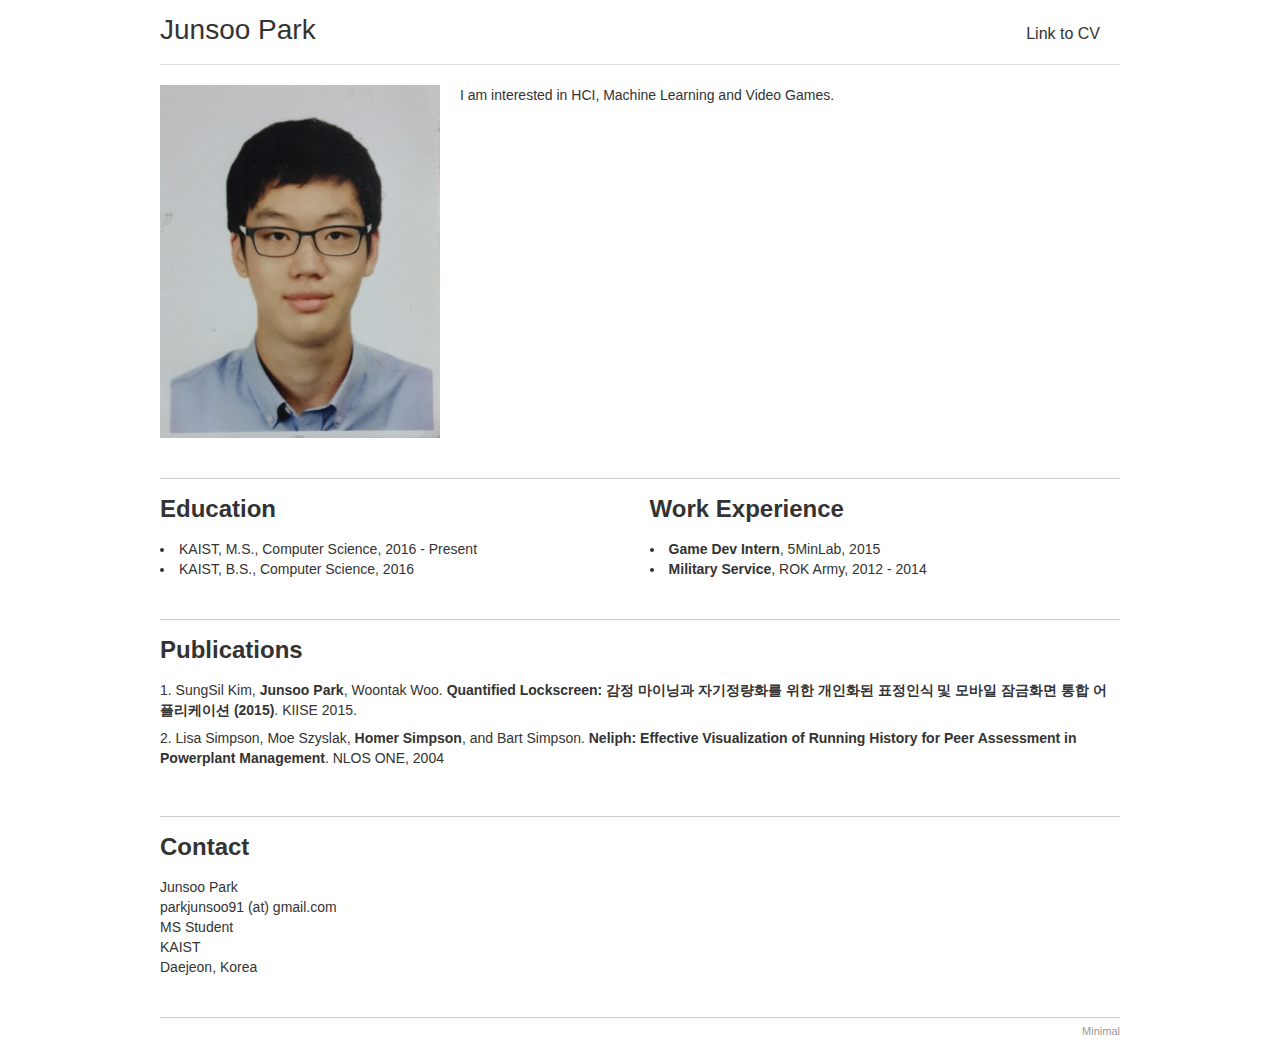
<file: index.html>
<!DOCTYPE html>
<html lang="en">
<head>
  <meta charset="utf-8">
  <meta http-equiv="X-UA-Compatible" content="IE=edge,chrome=1">

  <title>Junsoo Park</title>
  <meta name="description" content="Junsoo Park's homepage">

  <link href="./css/minimal.css" rel="stylesheet">
  <link href="./css/style.css" rel="stylesheet">
</head>
<body>
  <div class="container">
    <header>
      <span class="logo">Junsoo Park</span>
      <nav class="float-right">
        <ul>
          <li><a href="./assets/homer-simpson-cv.pdf">Link to CV</a></li>
        </ul>
      </nav>
    </header>

    <!-- <div class="row"><div class="col-12"><img class="center" src="http://imgfill.com/728x90"></div></div> -->

    <div class="row">
      <img class="profile-image float-left" src="./assets/Face.jpg">
      <p>
				I am interested in HCI, Machine Learning and Video Games. 
      </p>
    </div>

    <hr />

    <div class="row">
      <div class="col-6">
        <h2>Education</h2>
        <ul>
          <li>KAIST, M.S., Computer Science, 2016 - Present</li>
          <li>KAIST, B.S., Computer Science, 2016</li>
        </ul>
      </div>
      <div class="col-6">
        <h2>Work Experience</h2>
        <ul>
          <li><b>Game Dev Intern</b>, 5MinLab, 2015</li>
          <li><b>Military Service</b>, ROK Army, 2012 - 2014</li>
        </ul>
      </div>
    </div>

    <hr />

    <div class="row">
      <h2>Publications</h2>
      <ol class="sparse-list">
        <li>
          SungSil Kim, <b>Junsoo Park</b>, Woontak Woo. <b>Quantified Lockscreen: 감정 마이닝과 자기정량화를 위한 개인화된 표정인식 및 모바일 잠금화면 통합 어플리케이션 (2015)</b>. KIISE 2015.<br />
        </li>
        <li>
          Lisa Simpson, Moe Szyslak, <b>Homer Simpson</b>, and Bart Simpson. <b>Neliph: Effective Visualization of Running History for Peer Assessment in Powerplant Management</b>. NLOS ONE, 2004<br />
        </li>
      </ol>
    </div>

    <hr />

    <div class="row">
      <h2>Contact</h2>
      <p>
        Junsoo Park <br />
        parkjunsoo91 (at) gmail.com <br />
        MS Student <br />
        KAIST <br />
        Daejeon, Korea <br />
      </p>
    </div>

    <footer>
        <a class="float-right" href="http://minimalcss.com">Minimal</a>
    </footer>
  </div>
</body>
</html>
</file>
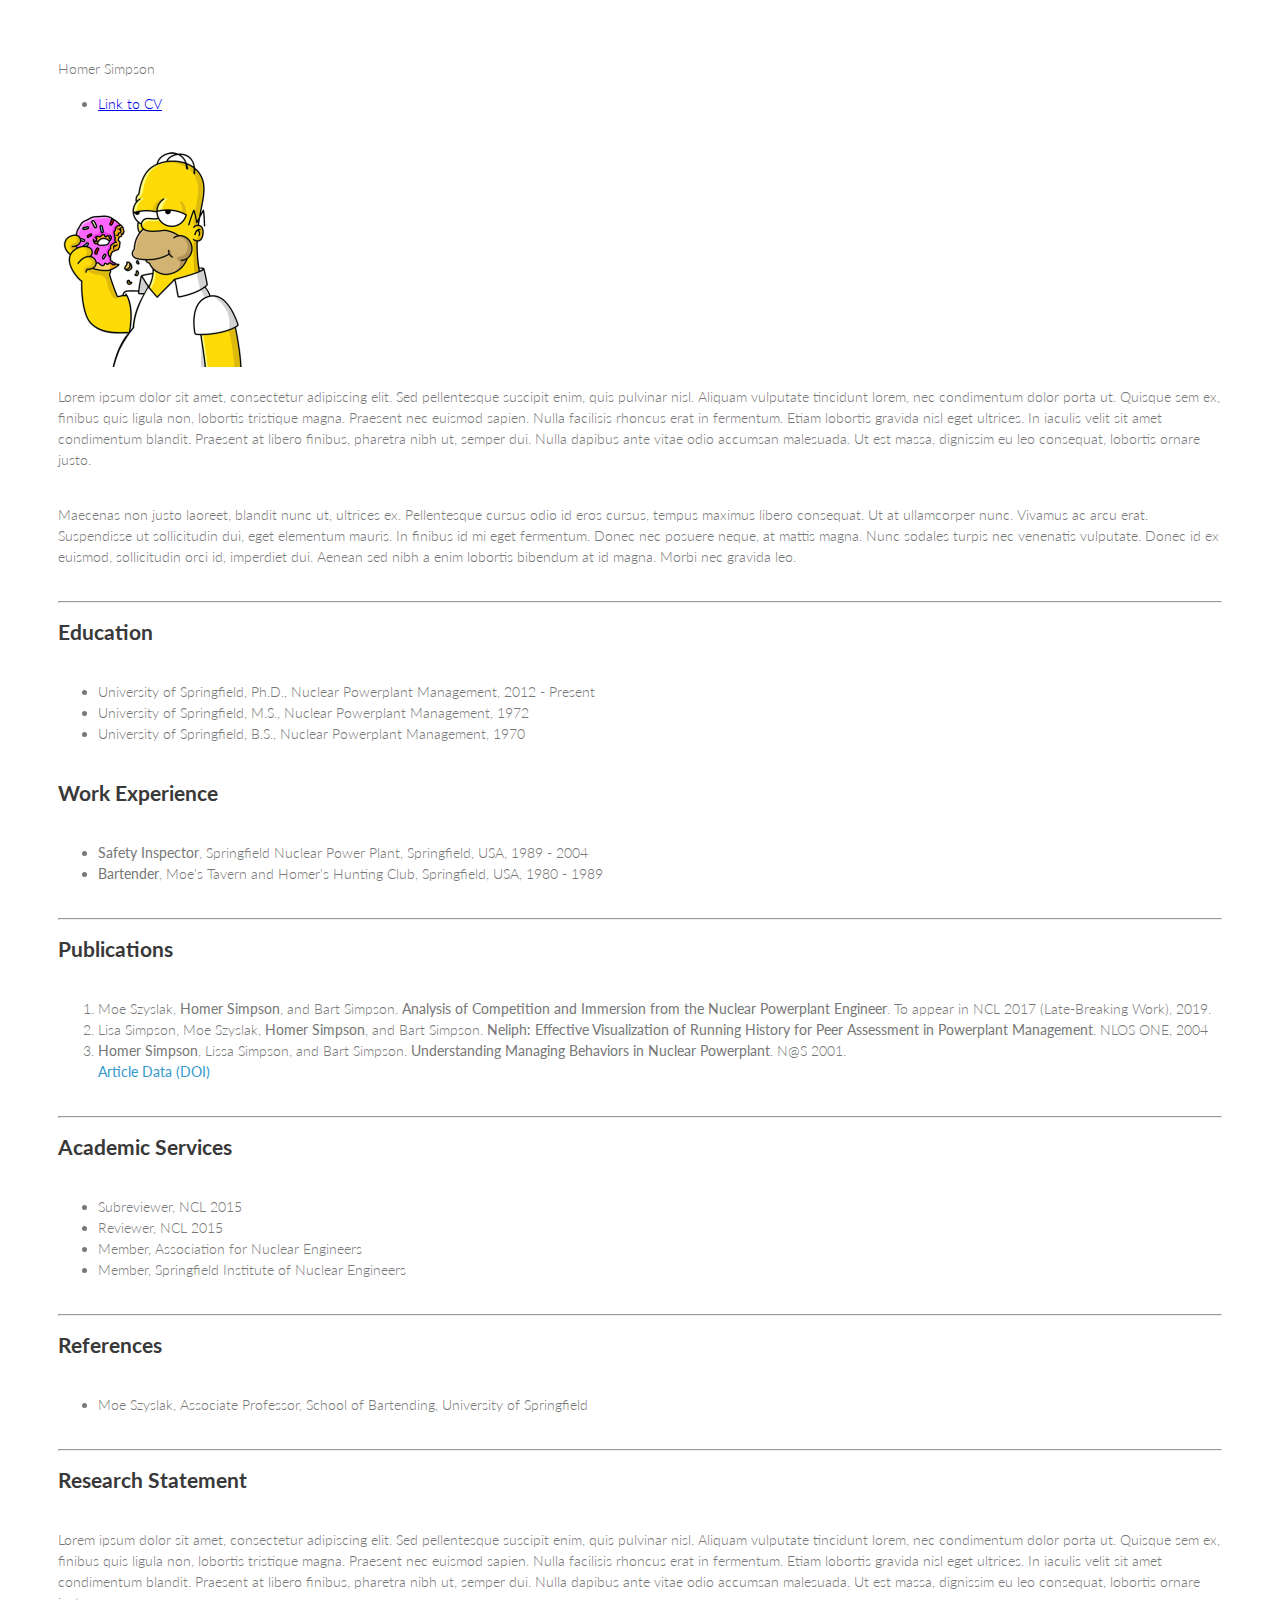
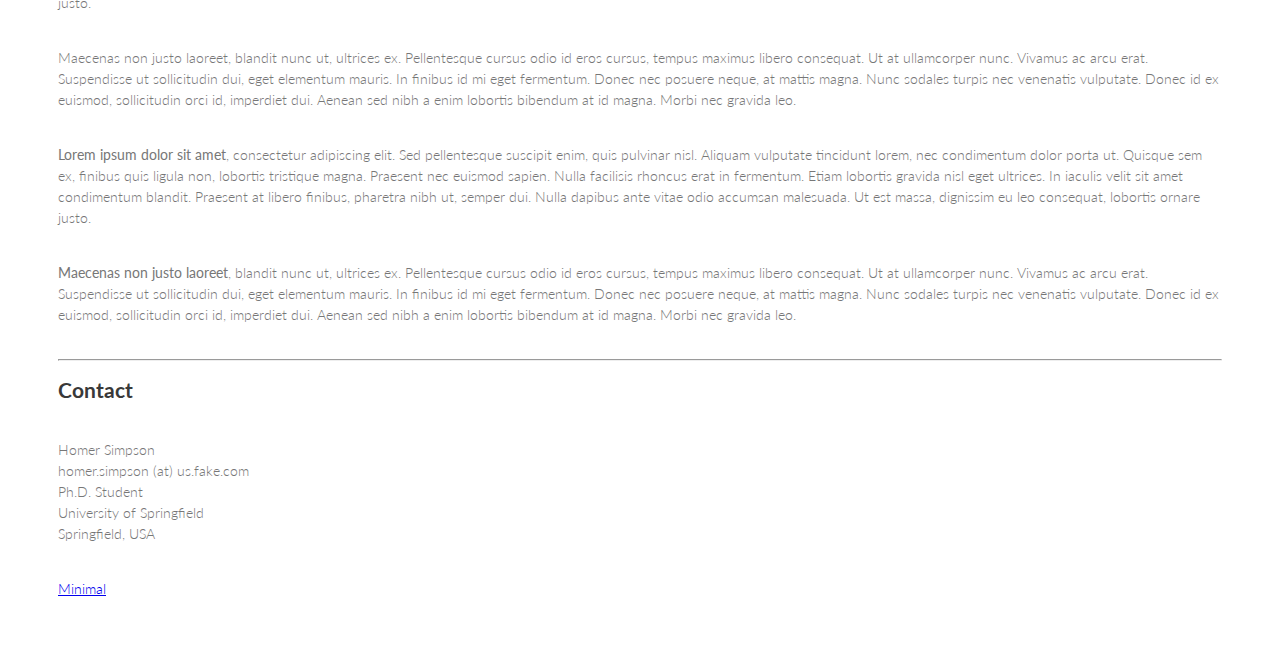
<file: github-light/index.html>
<!DOCTYPE html>
<html lang="en">
<head>
  <meta charset="utf-8">
  <meta http-equiv="X-UA-Compatible" content="IE=edge,chrome=1">

  <title>Homer Simpson</title>
  <meta name="description" content="Homer Simpson's homepage">

  <link href="./css/github-light.css" rel="stylesheet">
  <link href="./css/style.css" rel="stylesheet">
</head>
<body>
  <div class="container">
    <header>
      <span class="logo">Homer Simpson</span>
      <nav class="float-right">
        <ul>
          <li><a href="./assets/homer-simpson-cv.pdf">Link to CV</a></li>
        </ul>
      </nav>
    </header>

    <!-- <div class="row"><div class="col-12"><img class="center" src="http://imgfill.com/728x90"></div></div> -->

    <div class="row">
      <img class="profile-image float-left" src="./assets/homer-simpson.png">
      <p>
				Lorem ipsum dolor sit amet, consectetur adipiscing elit. Sed pellentesque suscipit enim, quis pulvinar nisl.
				Aliquam vulputate tincidunt lorem, nec condimentum dolor porta ut. Quisque sem ex, finibus quis ligula non,
				lobortis tristique magna. Praesent nec euismod sapien. Nulla facilisis rhoncus erat in fermentum.
				Etiam lobortis gravida nisl eget ultrices. In iaculis velit sit amet condimentum blandit.
				Praesent at libero finibus, pharetra nibh ut, semper dui. Nulla dapibus ante vitae odio accumsan malesuada.
				Ut est massa, dignissim eu leo consequat, lobortis ornare justo.
      </p>
      <p>
        Maecenas non justo laoreet, blandit nunc ut, ultrices ex. Pellentesque cursus odio id eros cursus,
				tempus maximus libero consequat. Ut at ullamcorper nunc. Vivamus ac arcu erat.
				Suspendisse ut sollicitudin dui, eget elementum mauris. In finibus id mi eget fermentum. Donec nec posuere neque,
				at mattis magna. Nunc sodales turpis nec venenatis vulputate. Donec id ex euismod, sollicitudin orci id,
				imperdiet dui. Aenean sed nibh a enim lobortis bibendum at id magna. Morbi nec gravida leo.
      </p>
    </div>

    <hr />

    <div class="row">
      <div class="col-6">
        <h2>Education</h2>
        <ul>
          <li>University of Springfield, Ph.D., Nuclear Powerplant Management, 2012 - Present</li>
          <li>University of Springfield, M.S., Nuclear Powerplant Management, 1972</li>
          <li>University of Springfield, B.S., Nuclear Powerplant Management, 1970</li>
        </ul>
      </div>
      <div class="col-6">
        <h2>Work Experience</h2>
        <ul>
          <li><b>Safety Inspector</b>, Springfield Nuclear Power Plant, Springfield, USA, 1989 - 2004</li>
          <li><b>Bartender</b>, Moe's Tavern and Homer's Hunting Club, Springfield, USA, 1980 - 1989</li>
        </ul>
      </div>
    </div>

    <hr />

    <div class="row">
      <h2>Publications</h2>
      <ol class="sparse-list">
        <li>
          Moe Szyslak, <b>Homer Simpson</b>, and Bart Simpson. <b>Analysis of Competition and Immersion from the Nuclear Powerplant Engineer</b>. To appear in NCL 2017 (Late-Breaking Work), 2019.<br />
        </li>
        <li>
          Lisa Simpson, Moe Szyslak, <b>Homer Simpson</b>, and Bart Simpson. <b>Neliph: Effective Visualization of Running History for Peer Assessment in Powerplant Management</b>. NLOS ONE, 2004<br />
        </li>
        <li>
          <b>Homer Simpson</b>, Lissa Simpson, and Bart Simpson. <b>Understanding Managing Behaviors in Nuclear Powerplant</b>. N@S 2001.<br />
          <a href="./assets/homer-simpson-cv.pdf" class="link-in-list">Article</a>
          <a href="./assets/homer-simpson-cv.pdf" class="link-in-list">Data (DOI)</a>
        </li>
      </ol>
    </div>

    <hr />

    <div class="row">
      <h2>Academic Services</h2>
      <ul>
        <li>Subreviewer, NCL 2015</li>
        <li>Reviewer, NCL 2015</li>
        <li>Member, Association for Nuclear Engineers</li>
        <li>Member, Springfield Institute of Nuclear Engineers</li>
      </ul>
    </div>

    <hr />

    <div class="row">
      <h2>References</h2>
      <ul>
        <li>Moe Szyslak, Associate Professor, School of Bartending, University of Springfield</li>
      </ul>
    </div>

    <hr />

    <div class="row">
      <h2>Research Statement</h2>
      <p>
				Lorem ipsum dolor sit amet, consectetur adipiscing elit. Sed pellentesque suscipit enim, quis pulvinar nisl.
				Aliquam vulputate tincidunt lorem, nec condimentum dolor porta ut. Quisque sem ex, finibus quis ligula non,
				lobortis tristique magna. Praesent nec euismod sapien. Nulla facilisis rhoncus erat in fermentum.
				Etiam lobortis gravida nisl eget ultrices. In iaculis velit sit amet condimentum blandit.
				Praesent at libero finibus, pharetra nibh ut, semper dui. Nulla dapibus ante vitae odio accumsan malesuada.
				Ut est massa, dignissim eu leo consequat, lobortis ornare justo.
      </p>
      <p>
        Maecenas non justo laoreet, blandit nunc ut, ultrices ex. Pellentesque cursus odio id eros cursus,
				tempus maximus libero consequat. Ut at ullamcorper nunc. Vivamus ac arcu erat.
				Suspendisse ut sollicitudin dui, eget elementum mauris. In finibus id mi eget fermentum. Donec nec posuere neque,
				at mattis magna. Nunc sodales turpis nec venenatis vulputate. Donec id ex euismod, sollicitudin orci id,
				imperdiet dui. Aenean sed nibh a enim lobortis bibendum at id magna. Morbi nec gravida leo.
      </p>
      <p>
				<b>Lorem ipsum dolor sit amet</b>, consectetur adipiscing elit. Sed pellentesque suscipit enim, quis pulvinar nisl.
				Aliquam vulputate tincidunt lorem, nec condimentum dolor porta ut. Quisque sem ex, finibus quis ligula non,
				lobortis tristique magna. Praesent nec euismod sapien. Nulla facilisis rhoncus erat in fermentum.
				Etiam lobortis gravida nisl eget ultrices. In iaculis velit sit amet condimentum blandit.
				Praesent at libero finibus, pharetra nibh ut, semper dui. Nulla dapibus ante vitae odio accumsan malesuada.
				Ut est massa, dignissim eu leo consequat, lobortis ornare justo.
      </p>
      <p>
        <b>Maecenas non justo laoreet</b>, blandit nunc ut, ultrices ex. Pellentesque cursus odio id eros cursus,
				tempus maximus libero consequat. Ut at ullamcorper nunc. Vivamus ac arcu erat.
				Suspendisse ut sollicitudin dui, eget elementum mauris. In finibus id mi eget fermentum. Donec nec posuere neque,
				at mattis magna. Nunc sodales turpis nec venenatis vulputate. Donec id ex euismod, sollicitudin orci id,
				imperdiet dui. Aenean sed nibh a enim lobortis bibendum at id magna. Morbi nec gravida leo.
      </p>
    </div>

    <hr />

    <div class="row">
      <h2>Contact</h2>
      <p>
        Homer Simpson <br />
        homer.simpson (at) us.fake.com <br />
        Ph.D. Student <br />
        University of Springfield <br />
        Springfield, USA <br />
      </p>
    </div>

    <footer>
        <a class="float-right" href="http://minimalcss.com">Minimal</a>
    </footer>
  </div>
</body>
</html>
</file>
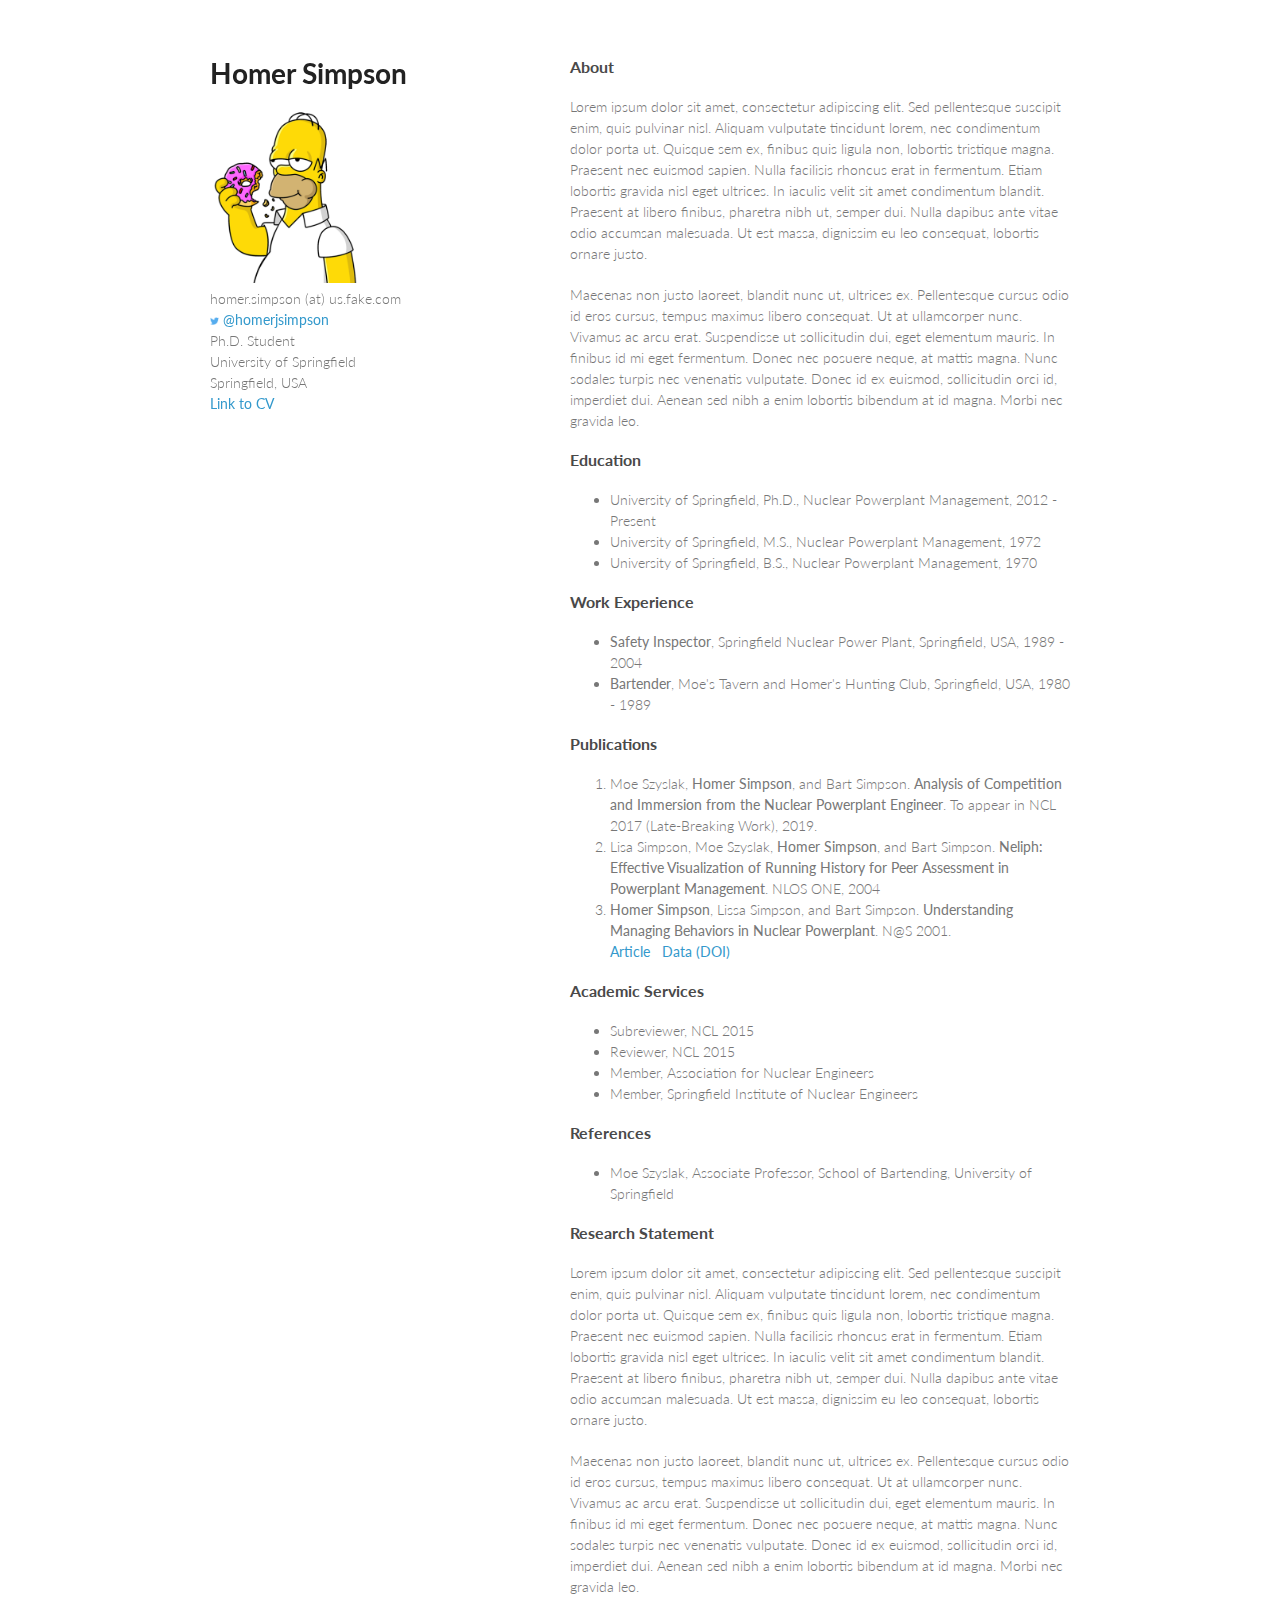
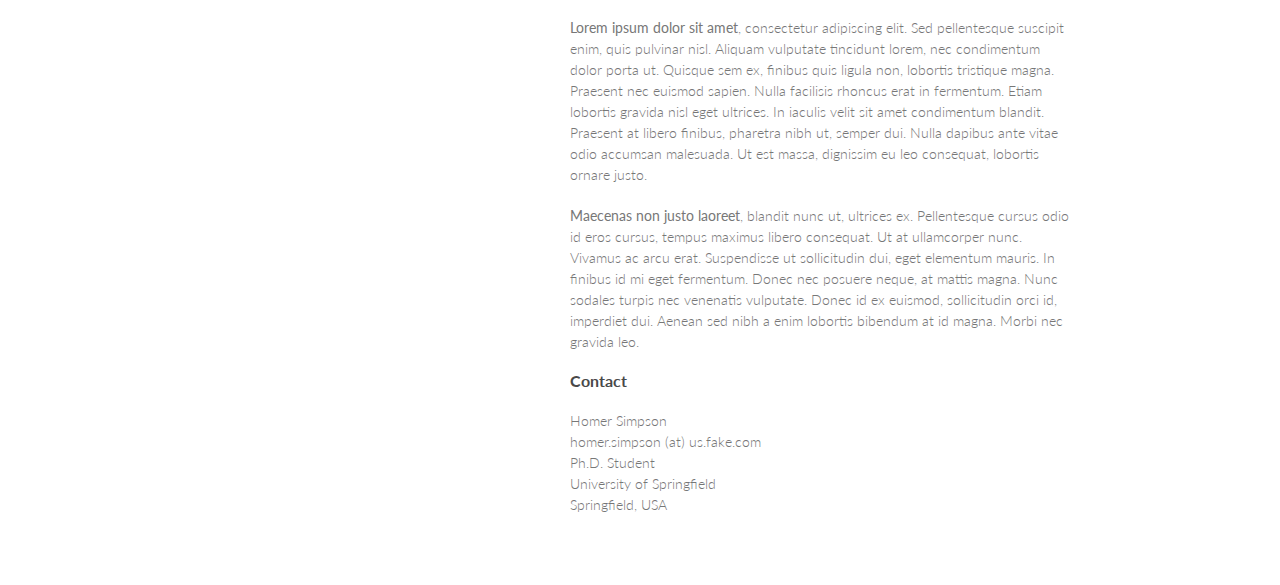
<file: github-minimal/index.html>
<!DOCTYPE html>
<html lang="en">
<head>
  <meta charset="utf-8">
  <meta http-equiv="X-UA-Compatible" content="IE=edge,chrome=1">

  <title>Homer Simpson</title>
  <meta name="description" content="Homer Simpson's homepage">

  <link href="./css/github-light.css" rel="stylesheet">
  <link href="./css/style.css" rel="stylesheet">
</head>
<body>
  <div class="container">
    <header>
      <h1>Homer Simpson</h1>
      <img src="./assets/homer-simpson.png" style="width:190px;"><br />
      <p>
        homer.simpson (at) us.fake.com<br />
        <img class="social-media-icon" src="./assets/twitter.png">
        <a href="https://twitter.com/homerjsimpson">@homerjsimpson</a><br />
        Ph.D. Student<br />
        University of Springfield<br />
        Springfield, USA<br />
        <a href="./assets/homer-simpson-cv.pdf">Link to CV</a>
      </p>
    </header>

    <section class="content">
      <h3>About</h3>
      <p>
  			Lorem ipsum dolor sit amet, consectetur adipiscing elit. Sed pellentesque suscipit enim, quis pulvinar nisl.
  			Aliquam vulputate tincidunt lorem, nec condimentum dolor porta ut. Quisque sem ex, finibus quis ligula non,
  			lobortis tristique magna. Praesent nec euismod sapien. Nulla facilisis rhoncus erat in fermentum.
  			Etiam lobortis gravida nisl eget ultrices. In iaculis velit sit amet condimentum blandit.
  			Praesent at libero finibus, pharetra nibh ut, semper dui. Nulla dapibus ante vitae odio accumsan malesuada.
  			Ut est massa, dignissim eu leo consequat, lobortis ornare justo.
      </p>
      <p>
        Maecenas non justo laoreet, blandit nunc ut, ultrices ex. Pellentesque cursus odio id eros cursus,
  			tempus maximus libero consequat. Ut at ullamcorper nunc. Vivamus ac arcu erat.
  			Suspendisse ut sollicitudin dui, eget elementum mauris. In finibus id mi eget fermentum. Donec nec posuere neque,
  			at mattis magna. Nunc sodales turpis nec venenatis vulputate. Donec id ex euismod, sollicitudin orci id,
  			imperdiet dui. Aenean sed nibh a enim lobortis bibendum at id magna. Morbi nec gravida leo.
      </p>


      <h3>Education</h3>
      <ul>
        <li>University of Springfield, Ph.D., Nuclear Powerplant Management, 2012 - Present</li>
        <li>University of Springfield, M.S., Nuclear Powerplant Management, 1972</li>
        <li>University of Springfield, B.S., Nuclear Powerplant Management, 1970</li>
      </ul>

      <h3>Work Experience</h3>
      <ul>
        <li><b>Safety Inspector</b>, Springfield Nuclear Power Plant, Springfield, USA, 1989 - 2004</li>
        <li><b>Bartender</b>, Moe's Tavern and Homer's Hunting Club, Springfield, USA, 1980 - 1989</li>
      </ul>


      <h3>Publications</h3>
      <ol class="sparse-list">
        <li>
          Moe Szyslak, <b>Homer Simpson</b>, and Bart Simpson. <b>Analysis of Competition and Immersion from the Nuclear Powerplant Engineer</b>. To appear in NCL 2017 (Late-Breaking Work), 2019.<br />
        </li>
        <li>
          Lisa Simpson, Moe Szyslak, <b>Homer Simpson</b>, and Bart Simpson. <b>Neliph: Effective Visualization of Running History for Peer Assessment in Powerplant Management</b>. NLOS ONE, 2004<br />
        </li>
        <li>
          <b>Homer Simpson</b>, Lissa Simpson, and Bart Simpson. <b>Understanding Managing Behaviors in Nuclear Powerplant</b>. N@S 2001.<br />
          <a href="./assets/homer-simpson-cv.pdf" class="link-in-list">Article</a>
          <a href="./assets/homer-simpson-cv.pdf" class="link-in-list">Data (DOI)</a>
        </li>
      </ol>

      <h3>Academic Services</h3>
      <ul>
        <li>Subreviewer, NCL 2015</li>
        <li>Reviewer, NCL 2015</li>
        <li>Member, Association for Nuclear Engineers</li>
        <li>Member, Springfield Institute of Nuclear Engineers</li>
      </ul>

      <h3>References</h3>
      <ul>
        <li>Moe Szyslak, Associate Professor, School of Bartending, University of Springfield</li>
      </ul>

      <h3>Research Statement</h3>
      <p>
  			Lorem ipsum dolor sit amet, consectetur adipiscing elit. Sed pellentesque suscipit enim, quis pulvinar nisl.
  			Aliquam vulputate tincidunt lorem, nec condimentum dolor porta ut. Quisque sem ex, finibus quis ligula non,
  			lobortis tristique magna. Praesent nec euismod sapien. Nulla facilisis rhoncus erat in fermentum.
  			Etiam lobortis gravida nisl eget ultrices. In iaculis velit sit amet condimentum blandit.
  			Praesent at libero finibus, pharetra nibh ut, semper dui. Nulla dapibus ante vitae odio accumsan malesuada.
  			Ut est massa, dignissim eu leo consequat, lobortis ornare justo.
      </p>
      <p>
        Maecenas non justo laoreet, blandit nunc ut, ultrices ex. Pellentesque cursus odio id eros cursus,
  			tempus maximus libero consequat. Ut at ullamcorper nunc. Vivamus ac arcu erat.
  			Suspendisse ut sollicitudin dui, eget elementum mauris. In finibus id mi eget fermentum. Donec nec posuere neque,
  			at mattis magna. Nunc sodales turpis nec venenatis vulputate. Donec id ex euismod, sollicitudin orci id,
  			imperdiet dui. Aenean sed nibh a enim lobortis bibendum at id magna. Morbi nec gravida leo.
      </p>
      <p>
  			<b>Lorem ipsum dolor sit amet</b>, consectetur adipiscing elit. Sed pellentesque suscipit enim, quis pulvinar nisl.
  			Aliquam vulputate tincidunt lorem, nec condimentum dolor porta ut. Quisque sem ex, finibus quis ligula non,
  			lobortis tristique magna. Praesent nec euismod sapien. Nulla facilisis rhoncus erat in fermentum.
  			Etiam lobortis gravida nisl eget ultrices. In iaculis velit sit amet condimentum blandit.
  			Praesent at libero finibus, pharetra nibh ut, semper dui. Nulla dapibus ante vitae odio accumsan malesuada.
  			Ut est massa, dignissim eu leo consequat, lobortis ornare justo.
      </p>
      <p>
        <b>Maecenas non justo laoreet</b>, blandit nunc ut, ultrices ex. Pellentesque cursus odio id eros cursus,
  			tempus maximus libero consequat. Ut at ullamcorper nunc. Vivamus ac arcu erat.
  			Suspendisse ut sollicitudin dui, eget elementum mauris. In finibus id mi eget fermentum. Donec nec posuere neque,
  			at mattis magna. Nunc sodales turpis nec venenatis vulputate. Donec id ex euismod, sollicitudin orci id,
  			imperdiet dui. Aenean sed nibh a enim lobortis bibendum at id magna. Morbi nec gravida leo.
      </p>

      <h3>Contact</h3>
      <p>
        Homer Simpson <br />
        homer.simpson (at) us.fake.com <br />
        Ph.D. Student <br />
        University of Springfield <br />
        Springfield, USA <br />
      </p>
    </section>
  </div>
</body>
</html>
</file>
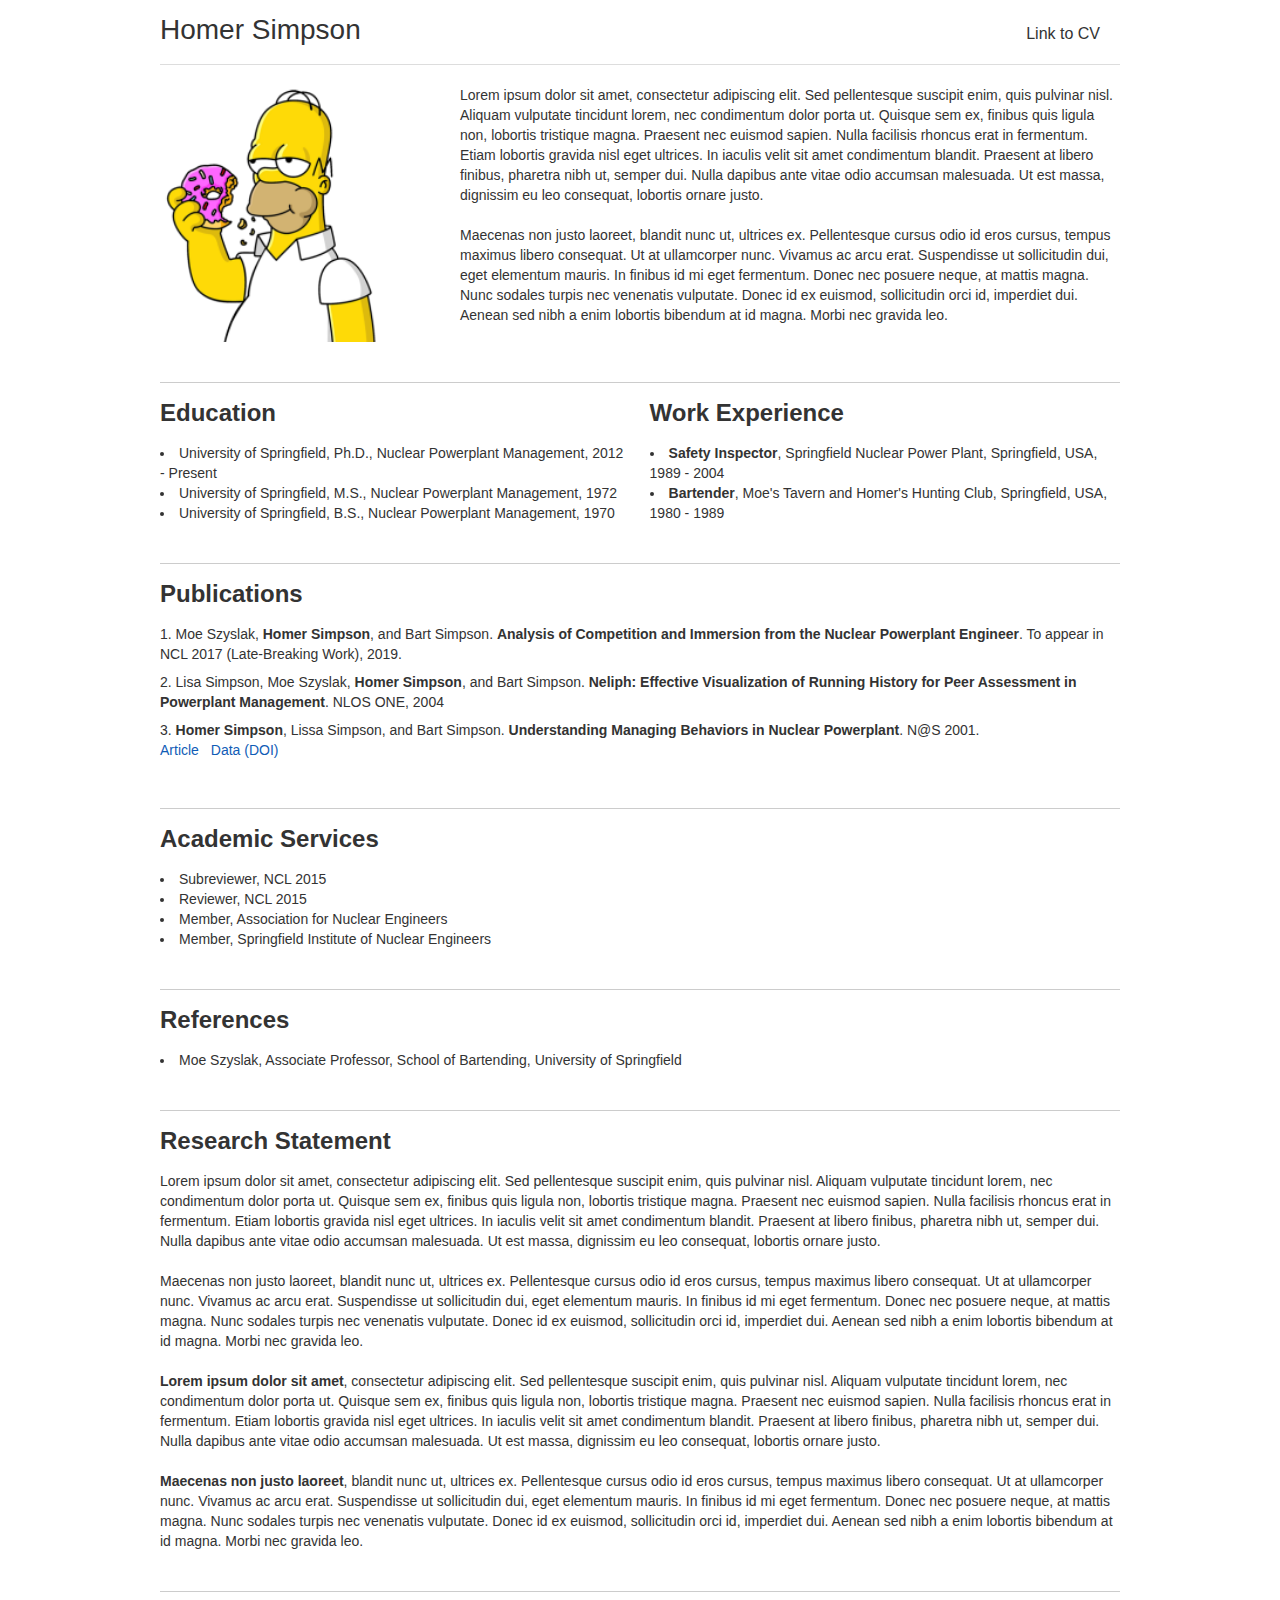
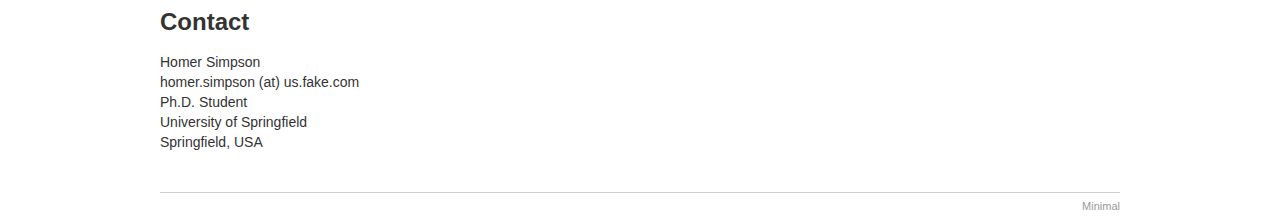
<file: minimal/index.html>
<!DOCTYPE html>
<html lang="en">
<head>
  <meta charset="utf-8">
  <meta http-equiv="X-UA-Compatible" content="IE=edge,chrome=1">

  <title>Homer Simpson</title>
  <meta name="description" content="Homer Simpson's homepage">

  <link href="./css/minimal.css" rel="stylesheet">
  <link href="./css/style.css" rel="stylesheet">
</head>
<body>
  <div class="container">
    <header>
      <span class="logo">Homer Simpson</span>
      <nav class="float-right">
        <ul>
          <li><a href="./assets/homer-simpson-cv.pdf">Link to CV</a></li>
        </ul>
      </nav>
    </header>

    <!-- <div class="row"><div class="col-12"><img class="center" src="http://imgfill.com/728x90"></div></div> -->

    <div class="row">
      <img class="profile-image float-left" src="./assets/homer-simpson.png">
      <p>
				Lorem ipsum dolor sit amet, consectetur adipiscing elit. Sed pellentesque suscipit enim, quis pulvinar nisl.
				Aliquam vulputate tincidunt lorem, nec condimentum dolor porta ut. Quisque sem ex, finibus quis ligula non,
				lobortis tristique magna. Praesent nec euismod sapien. Nulla facilisis rhoncus erat in fermentum.
				Etiam lobortis gravida nisl eget ultrices. In iaculis velit sit amet condimentum blandit.
				Praesent at libero finibus, pharetra nibh ut, semper dui. Nulla dapibus ante vitae odio accumsan malesuada.
				Ut est massa, dignissim eu leo consequat, lobortis ornare justo.
      </p>
      <p>
        Maecenas non justo laoreet, blandit nunc ut, ultrices ex. Pellentesque cursus odio id eros cursus,
				tempus maximus libero consequat. Ut at ullamcorper nunc. Vivamus ac arcu erat.
				Suspendisse ut sollicitudin dui, eget elementum mauris. In finibus id mi eget fermentum. Donec nec posuere neque,
				at mattis magna. Nunc sodales turpis nec venenatis vulputate. Donec id ex euismod, sollicitudin orci id,
				imperdiet dui. Aenean sed nibh a enim lobortis bibendum at id magna. Morbi nec gravida leo.
      </p>
    </div>

    <hr />

    <div class="row">
      <div class="col-6">
        <h2>Education</h2>
        <ul>
          <li>University of Springfield, Ph.D., Nuclear Powerplant Management, 2012 - Present</li>
          <li>University of Springfield, M.S., Nuclear Powerplant Management, 1972</li>
          <li>University of Springfield, B.S., Nuclear Powerplant Management, 1970</li>
        </ul>
      </div>
      <div class="col-6">
        <h2>Work Experience</h2>
        <ul>
          <li><b>Safety Inspector</b>, Springfield Nuclear Power Plant, Springfield, USA, 1989 - 2004</li>
          <li><b>Bartender</b>, Moe's Tavern and Homer's Hunting Club, Springfield, USA, 1980 - 1989</li>
        </ul>
      </div>
    </div>

    <hr />

    <div class="row">
      <h2>Publications</h2>
      <ol class="sparse-list">
        <li>
          Moe Szyslak, <b>Homer Simpson</b>, and Bart Simpson. <b>Analysis of Competition and Immersion from the Nuclear Powerplant Engineer</b>. To appear in NCL 2017 (Late-Breaking Work), 2019.<br />
        </li>
        <li>
          Lisa Simpson, Moe Szyslak, <b>Homer Simpson</b>, and Bart Simpson. <b>Neliph: Effective Visualization of Running History for Peer Assessment in Powerplant Management</b>. NLOS ONE, 2004<br />
        </li>
        <li>
          <b>Homer Simpson</b>, Lissa Simpson, and Bart Simpson. <b>Understanding Managing Behaviors in Nuclear Powerplant</b>. N@S 2001.<br />
          <a href="./assets/homer-simpson-cv.pdf" class="link-in-list">Article</a>
          <a href="./assets/homer-simpson-cv.pdf" class="link-in-list">Data (DOI)</a>
        </li>
      </ol>
    </div>

    <hr />

    <div class="row">
      <h2>Academic Services</h2>
      <ul>
        <li>Subreviewer, NCL 2015</li>
        <li>Reviewer, NCL 2015</li>
        <li>Member, Association for Nuclear Engineers</li>
        <li>Member, Springfield Institute of Nuclear Engineers</li>
      </ul>
    </div>

    <hr />

    <div class="row">
      <h2>References</h2>
      <ul>
        <li>Moe Szyslak, Associate Professor, School of Bartending, University of Springfield</li>
      </ul>
    </div>

    <hr />

    <div class="row">
      <h2>Research Statement</h2>
      <p>
				Lorem ipsum dolor sit amet, consectetur adipiscing elit. Sed pellentesque suscipit enim, quis pulvinar nisl.
				Aliquam vulputate tincidunt lorem, nec condimentum dolor porta ut. Quisque sem ex, finibus quis ligula non,
				lobortis tristique magna. Praesent nec euismod sapien. Nulla facilisis rhoncus erat in fermentum.
				Etiam lobortis gravida nisl eget ultrices. In iaculis velit sit amet condimentum blandit.
				Praesent at libero finibus, pharetra nibh ut, semper dui. Nulla dapibus ante vitae odio accumsan malesuada.
				Ut est massa, dignissim eu leo consequat, lobortis ornare justo.
      </p>
      <p>
        Maecenas non justo laoreet, blandit nunc ut, ultrices ex. Pellentesque cursus odio id eros cursus,
				tempus maximus libero consequat. Ut at ullamcorper nunc. Vivamus ac arcu erat.
				Suspendisse ut sollicitudin dui, eget elementum mauris. In finibus id mi eget fermentum. Donec nec posuere neque,
				at mattis magna. Nunc sodales turpis nec venenatis vulputate. Donec id ex euismod, sollicitudin orci id,
				imperdiet dui. Aenean sed nibh a enim lobortis bibendum at id magna. Morbi nec gravida leo.
      </p>
      <p>
				<b>Lorem ipsum dolor sit amet</b>, consectetur adipiscing elit. Sed pellentesque suscipit enim, quis pulvinar nisl.
				Aliquam vulputate tincidunt lorem, nec condimentum dolor porta ut. Quisque sem ex, finibus quis ligula non,
				lobortis tristique magna. Praesent nec euismod sapien. Nulla facilisis rhoncus erat in fermentum.
				Etiam lobortis gravida nisl eget ultrices. In iaculis velit sit amet condimentum blandit.
				Praesent at libero finibus, pharetra nibh ut, semper dui. Nulla dapibus ante vitae odio accumsan malesuada.
				Ut est massa, dignissim eu leo consequat, lobortis ornare justo.
      </p>
      <p>
        <b>Maecenas non justo laoreet</b>, blandit nunc ut, ultrices ex. Pellentesque cursus odio id eros cursus,
				tempus maximus libero consequat. Ut at ullamcorper nunc. Vivamus ac arcu erat.
				Suspendisse ut sollicitudin dui, eget elementum mauris. In finibus id mi eget fermentum. Donec nec posuere neque,
				at mattis magna. Nunc sodales turpis nec venenatis vulputate. Donec id ex euismod, sollicitudin orci id,
				imperdiet dui. Aenean sed nibh a enim lobortis bibendum at id magna. Morbi nec gravida leo.
      </p>
    </div>

    <hr />

    <div class="row">
      <h2>Contact</h2>
      <p>
        Homer Simpson <br />
        homer.simpson (at) us.fake.com <br />
        Ph.D. Student <br />
        University of Springfield <br />
        Springfield, USA <br />
      </p>
    </div>

    <footer>
        <a class="float-right" href="http://minimalcss.com">Minimal</a>
    </footer>
  </div>
</body>
</html>
</file>
<file: css/style.css>
.profile-image {
  width: 280px;
  height: auto;
}

.link-in-list {
  display: inline-block;
  margin-right: 8px;
}

.sparse-list li {
  padding-bottom: 8px;
}
</file>
<file: github-light/css/github-light.css>
/*
   Copyright 2014 GitHub Inc.

   Licensed under the Apache License, Version 2.0 (the "License");
   you may not use this file except in compliance with the License.
   You may obtain a copy of the License at

       http://www.apache.org/licenses/LICENSE-2.0

   Unless required by applicable law or agreed to in writing, software
   distributed under the License is distributed on an "AS IS" BASIS,
   WITHOUT WARRANTIES OR CONDITIONS OF ANY KIND, either express or implied.
   See the License for the specific language governing permissions and
   limitations under the License.

*/

.pl-c /* comment */ {
  color: #969896;
}

.pl-c1      /* constant, markup.raw, meta.diff.header, meta.module-reference, meta.property-name, support, support.constant, support.variable, variable.other.constant */,
.pl-s .pl-v /* string variable */ {
  color: #0086b3;
}

.pl-e  /* entity */,
.pl-en /* entity.name */ {
  color: #795da3;
}

.pl-s .pl-s1 /* string source */,
.pl-smi      /* storage.modifier.import, storage.modifier.package, storage.type.java, variable.other, variable.parameter.function */ {
  color: #333;
}

.pl-ent /* entity.name.tag */ {
  color: #63a35c;
}

.pl-k /* keyword, storage, storage.type */ {
  color: #a71d5d;
}

.pl-pds              /* punctuation.definition.string, string.regexp.character-class */,
.pl-s                /* string */,
.pl-s .pl-pse .pl-s1 /* string punctuation.section.embedded source */,
.pl-sr               /* string.regexp */,
.pl-sr .pl-cce       /* string.regexp constant.character.escape */,
.pl-sr .pl-sra       /* string.regexp string.regexp.arbitrary-repitition */,
.pl-sr .pl-sre       /* string.regexp source.ruby.embedded */ {
  color: #183691;
}

.pl-v /* variable */ {
  color: #ed6a43;
}

.pl-id /* invalid.deprecated */ {
  color: #b52a1d;
}

.pl-ii /* invalid.illegal */ {
  background-color: #b52a1d;
  color: #f8f8f8;
}

.pl-sr .pl-cce /* string.regexp constant.character.escape */ {
  color: #63a35c;
  font-weight: bold;
}

.pl-ml /* markup.list */ {
  color: #693a17;
}

.pl-mh        /* markup.heading */,
.pl-mh .pl-en /* markup.heading entity.name */,
.pl-ms        /* meta.separator */ {
  color: #1d3e81;
  font-weight: bold;
}

.pl-mq /* markup.quote */ {
  color: #008080;
}

.pl-mi /* markup.italic */ {
  color: #333;
  font-style: italic;
}

.pl-mb /* markup.bold */ {
  color: #333;
  font-weight: bold;
}

.pl-md /* markup.deleted, meta.diff.header.from-file */ {
  background-color: #ffecec;
  color: #bd2c00;
}

.pl-mi1 /* markup.inserted, meta.diff.header.to-file */ {
  background-color: #eaffea;
  color: #55a532;
}

.pl-mdr /* meta.diff.range */ {
  color: #795da3;
  font-weight: bold;
}

.pl-mo /* meta.output */ {
  color: #1d3e81;
}
</file>
<file: github-light/css/style.css>
@import url(https://fonts.googleapis.com/css?family=Lato:300italic,700italic,300,700);

body {
  padding:50px;
  font:14px/1.5 Lato, "Helvetica Neue", Helvetica, Arial, sans-serif;
  color:#777;
  font-weight:300;
}

h1, h2, h3, h4, h5, h6 {
  color:#222;
  padding-bottom: 20px;
}

p, ul, ol, table, pre, dl {
  padding-bottom: 20px;
}

h1, h2, h3 {
  line-height: 1.1;
}

h1 {
  font-size: 28px;
}

h2 {
  color: #393939;
}

h3, h4, h5, h6 {
  color: #494949;
}

.link-in-list {
  color: #39c;
  font-weight: 400;
  text-decoration: none;
}


/*.profile-image {
  width: 280px;
  height: auto;
}

.link-in-list {
  display: inline-block;
  margin-right: 8px;
}

.sparse-list li {
  padding-bottom: 8px;*/
}
</file>
<file: github-minimal/css/github-light.css>
/*
   Copyright 2014 GitHub Inc.

   Licensed under the Apache License, Version 2.0 (the "License");
   you may not use this file except in compliance with the License.
   You may obtain a copy of the License at

       http://www.apache.org/licenses/LICENSE-2.0

   Unless required by applicable law or agreed to in writing, software
   distributed under the License is distributed on an "AS IS" BASIS,
   WITHOUT WARRANTIES OR CONDITIONS OF ANY KIND, either express or implied.
   See the License for the specific language governing permissions and
   limitations under the License.

*/

.pl-c /* comment */ {
  color: #969896;
}

.pl-c1      /* constant, markup.raw, meta.diff.header, meta.module-reference, meta.property-name, support, support.constant, support.variable, variable.other.constant */,
.pl-s .pl-v /* string variable */ {
  color: #0086b3;
}

.pl-e  /* entity */,
.pl-en /* entity.name */ {
  color: #795da3;
}

.pl-s .pl-s1 /* string source */,
.pl-smi      /* storage.modifier.import, storage.modifier.package, storage.type.java, variable.other, variable.parameter.function */ {
  color: #333;
}

.pl-ent /* entity.name.tag */ {
  color: #63a35c;
}

.pl-k /* keyword, storage, storage.type */ {
  color: #a71d5d;
}

.pl-pds              /* punctuation.definition.string, string.regexp.character-class */,
.pl-s                /* string */,
.pl-s .pl-pse .pl-s1 /* string punctuation.section.embedded source */,
.pl-sr               /* string.regexp */,
.pl-sr .pl-cce       /* string.regexp constant.character.escape */,
.pl-sr .pl-sra       /* string.regexp string.regexp.arbitrary-repitition */,
.pl-sr .pl-sre       /* string.regexp source.ruby.embedded */ {
  color: #183691;
}

.pl-v /* variable */ {
  color: #ed6a43;
}

.pl-id /* invalid.deprecated */ {
  color: #b52a1d;
}

.pl-ii /* invalid.illegal */ {
  background-color: #b52a1d;
  color: #f8f8f8;
}

.pl-sr .pl-cce /* string.regexp constant.character.escape */ {
  color: #63a35c;
  font-weight: bold;
}

.pl-ml /* markup.list */ {
  color: #693a17;
}

.pl-mh        /* markup.heading */,
.pl-mh .pl-en /* markup.heading entity.name */,
.pl-ms        /* meta.separator */ {
  color: #1d3e81;
  font-weight: bold;
}

.pl-mq /* markup.quote */ {
  color: #008080;
}

.pl-mi /* markup.italic */ {
  color: #333;
  font-style: italic;
}

.pl-mb /* markup.bold */ {
  color: #333;
  font-weight: bold;
}

.pl-md /* markup.deleted, meta.diff.header.from-file */ {
  background-color: #ffecec;
  color: #bd2c00;
}

.pl-mi1 /* markup.inserted, meta.diff.header.to-file */ {
  background-color: #eaffea;
  color: #55a532;
}

.pl-mdr /* meta.diff.range */ {
  color: #795da3;
  font-weight: bold;
}

.pl-mo /* meta.output */ {
  color: #1d3e81;
}
</file>
<file: github-minimal/css/style.css>
@import url(https://fonts.googleapis.com/css?family=Lato:300italic,700italic,300,700);

body {
  padding:50px;
  font:14px/1.5 Lato, "Helvetica Neue", Helvetica, Arial, sans-serif;
  color:#777;
  font-weight:300;
}

.container {
  margin: 0 auto;
  max-width: 860px;
}

h1, h2, h3, h4, h5, h6 {
  color:#222;
  margin:0 0 20px;
}

p, ul, ol, table, pre, dl {
  margin:0 0 20px;
}

h1, h2, h3 {
  line-height:1.1;
}

h1 {
  font-size:28px;
}

h2 {
  color:#393939;
}

h3, h4, h5, h6 {
  color:#494949;
}

a {
  color:#39c;
  font-weight:400;
  text-decoration:none;
}

a small {
  font-size:11px;
  color:#777;
  margin-top:-0.6em;
  display:block;
}

blockquote {
  border-left:1px solid #e5e5e5;
  margin:0;
  padding:0 0 0 20px;
  font-style:italic;
}

code, pre {
  font-family:Monaco, Bitstream Vera Sans Mono, Lucida Console, Terminal;
  color:#333;
  font-size:12px;
}

pre {
  padding:8px 15px;
  background: #f8f8f8;
  border-radius:5px;
  border:1px solid #e5e5e5;
  overflow-x: auto;
}

table {
  width:100%;
  border-collapse:collapse;
}

th, td {
  text-align:left;
  padding:5px 10px;
  border-bottom:1px solid #e5e5e5;
}

dt {
  color:#444;
  font-weight:700;
}

th {
  color:#444;
}

img {
  max-width:100%;
}

header {
  width:270px;
  float:left;
  position:fixed;
}

header ul {
  list-style:none;
  height:40px;

  padding:0;

  background: #eee;
  background: -moz-linear-gradient(top, #f8f8f8 0%, #dddddd 100%);
  background: -webkit-gradient(linear, left top, left bottom, color-stop(0%,#f8f8f8), color-stop(100%,#dddddd));
  background: -webkit-linear-gradient(top, #f8f8f8 0%,#dddddd 100%);
  background: -o-linear-gradient(top, #f8f8f8 0%,#dddddd 100%);
  background: -ms-linear-gradient(top, #f8f8f8 0%,#dddddd 100%);
  background: linear-gradient(top, #f8f8f8 0%,#dddddd 100%);

  border-radius:5px;
  border:1px solid #d2d2d2;
  box-shadow:inset #fff 0 1px 0, inset rgba(0,0,0,0.03) 0 -1px 0;
  width:270px;
}

header li {
  width:89px;
  float:left;
  border-right:1px solid #d2d2d2;
  height:40px;
}

header ul a {
  line-height:1;
  font-size:11px;
  color:#999;
  display:block;
  text-align:center;
  padding-top:6px;
  height:40px;
}

strong {
  color:#222;
  font-weight:700;
}

header ul li + li {
  width:88px;
  border-left:1px solid #fff;
}

header ul li + li + li {
  border-right:none;
  width:89px;
}

header ul a strong {
  font-size:14px;
  display:block;
  color:#222;
}

section {
  width:500px;
  float:right;
  padding-bottom:50px;
}

small {
  font-size:11px;
}

hr {
  border:0;
  background:#e5e5e5;
  height:1px;
  margin:0 0 20px;
}

footer {
  width:270px;
  float:left;
  position:fixed;
  bottom:10px;
}

@media print, screen and (max-width: 960px) {

  div.wrapper {
    width:auto;
    margin:0;
  }

  header, section, footer {
    float:none;
    position:static;
    width:auto;
  }

  header {
    padding-right:320px;
  }

  section {
    border:1px solid #e5e5e5;
    border-width:1px 0;
    padding:20px 0;
    margin:0 0 20px;
  }

  header a small {
    display:inline;
  }

  header ul {
    position:absolute;
    right:50px;
    top:52px;
  }
}

@media print, screen and (max-width: 720px) {
  body {
    word-wrap:break-word;
  }

  header {
    padding:0;
  }

  header ul, header p.view {
    position:static;
  }

  pre, code {
    word-wrap:normal;
  }
}

@media print, screen and (max-width: 480px) {
  body {
    padding:15px;
  }

  header ul {
    display:none;
  }
}

@media print {
  body {
    padding:0.4in;
    font-size:12pt;
    color:#444;
  }
}

.link-in-list {
  margin-right: 8px;
  color: #39c;
  font-weight: 400;
  text-decoration: none;
}

.social-media-icon {
  width: auto;
  height: 8px;
}
</file>
<file: minimal/css/style.css>
.profile-image {
  width: 280px;
  height: auto;
}

.link-in-list {
  display: inline-block;
  margin-right: 8px;
}

.sparse-list li {
  padding-bottom: 8px;
}
</file>
<file: css/minimal.css>
/*
	Minimal CSS
	minimalcss.com
*/

/* Reset */
* { margin: 0; padding: 0; -webkit-box-sizing: border-box; -moz-box-sizing: border-box; box-sizing: border-box; }

/* Layout */
body { background-color: #fff; color: #333;	font: 14px/20px "HelveticaNeue-Light", "HelveticaNeue", Helvetica, Arial, sans-serif; }

header { width: 100%; margin: 0 auto; position: relative; padding: 20px 0; border-bottom: 1px solid #ddd; margin-bottom: 20px; }
.logo { font-size: 28px; color: #333; }

nav ul { margin: 0; }
nav ul li { display: inline; margin-right: 20px; font-size: 16px; line-height: 28px; color: #333; }
nav ul li a { color: #333; }

.container { position: relative; text-align: left; width: 960px; max-width: 90%; margin: 0 auto; }

footer { border-top:1px solid #ccc; font-size:11px; line-height:26px; color:#999; }
footer a { color:#999999; }
footer a:hover { color:#105CB6; }
footer ul li { display:inline; list-style:none; padding-left:20px; }

/* Grid */
.row { width: 100%; margin:0 auto 20px auto; display:inline-block; position:relative; }
.col-1, .col-2, .col-3, .col-4, .col-5, .col-6, .col-7, .col-8, .col-9, .col-10, .col-11, .col-12 { float: left; margin-right: 2%; }
.row .col-1:last-child, .row .col-2:last-child, .row .col-3:last-child, .row .col-4:last-child, .row .col-5:last-child, .row .col-6:last-child, .row .col-7:last-child, .row .col-8:last-child, .row .col-9:last-child, .row .col-10:last-child, .row .col-11:last-child, .row .col-12:last-child { margin-right: 0; }
.row:after, .clearfix:after { content: "."; display: block; height: 0; clear: both; visibility: hidden; }

.col-1  { width: 6%; }
.col-2  { width: 15%; }
.col-3  { width: 23.5%; }
.col-4  { width: 32%; }
.col-5  { width: 40%; }
.col-6  { width: 49%; }
.col-7  { width: 56.5%; }
.col-8  { width: 66%; }
.col-9  { width: 74%; }
.col-10 { width: 82.5%; }
.col-11 { width: 91%; }
.col-12 { width: 100%;  }

/* Typography */
a { color: #105CB6; text-decoration: none; }
a:hover, a:focus { color: #105CB6; text-decoration: underline; }
a:active { color: #105CB6; }

h1 { font-size: 30px; line-height: 36px; margin-bottom: 20px; }
h2 { font-size: 24px; line-height: 20px; margin-bottom: 20px; }
h3 { font-size: 20px; line-height: 20px; margin-bottom: 10px; }
h4 { font-size: 16px; line-height: 20px; margin-bottom: 10px; }
h5 { font-size: 14px; line-height: 20px; margin-bottom: 20px; }
h6 { font-size: 12px; line-height: 20px; margin-bottom: 20px; }
h1,h2,h3,h4,h5,h6 { color: #333; }

p { margin-bottom: 20px; }

.float-left     { float: left; }
.float-right    { float: right; }
img.float-left  { float: left; margin: 0 20px 20px 0; }
img.float-right { float: right; margin: 0 0 20px 20px; }
img.center 		{ margin: 0 auto; display: block; }

.text-left 	  { text-align: left; }
.text-center  { text-align: center; }
.text-right   { text-align: right; }
.text-justify { text-align: justify; }

/* Misc */
hr { background-color: #ccc; border: 0px; color: #ccc; height: 1px; margin-bottom: 20px; }

pre, code { background-color: #eee; display:block; padding:10px; }

pre {
	margin-bottom: 20px;
 white-space: pre-wrap;       /* css-3 */
 white-space: -moz-pre-wrap;  /* Mozilla, since 1999 */
 white-space: -pre-wrap;      /* Opera 4-6 */
 white-space: -o-pre-wrap;    /* Opera 7 */
 word-wrap: break-word;       /* Internet Explorer 5.5+ */
}

blockquote { margin: 10px 10px 20px; padding: 9px; background-color: #f8f8f8; color: #666; border-left: 5px solid #ddd; font: 14px/20px Georgia, Times, serif; quotes: "\201C" "\201D"; }
blockquote p { margin: 0; }
blockquote:before { content: open-quote; font-weight: bold; }
blockquote:after  { content: close-quote; font-weight: bold; }

/* List */
ul { margin-bottom: 20px; list-style-position:inside; }
ol { margin-bottom: 20px; list-style-position:inside; }
ul ul, ol ol { margin-bottom:0; }

/* Form */
fieldset { position: relative; border-top:1px solid #ccc; padding: 10px; margin-bottom:20px; }
fieldset legend { font-weight:bold; font-size:16px; padding: 0 5px; }

/* Table */
table { margin-bottom: 20px; width:100%; }
th { font-weight: bold; }
td { text-align: left; }
tfoot { font-style: italic; }

/* Print */
@media print {
	* {
		text-shadow: none !important;
		background: transparent !important;
		box-shadow: none !important;
		color: #000 !important;
	}
</file>
<file: minimal/css/minimal.css>
/*
	Minimal CSS
	minimalcss.com
*/

/* Reset */
* { margin: 0; padding: 0; -webkit-box-sizing: border-box; -moz-box-sizing: border-box; box-sizing: border-box; }

/* Layout */
body { background-color: #fff; color: #333;	font: 14px/20px "HelveticaNeue-Light", "HelveticaNeue", Helvetica, Arial, sans-serif; }

header { width: 100%; margin: 0 auto; position: relative; padding: 20px 0; border-bottom: 1px solid #ddd; margin-bottom: 20px; }
.logo { font-size: 28px; color: #333; }

nav ul { margin: 0; }
nav ul li { display: inline; margin-right: 20px; font-size: 16px; line-height: 28px; color: #333; }
nav ul li a { color: #333; }

.container { position: relative; text-align: left; width: 960px; max-width: 90%; margin: 0 auto; }

footer { border-top:1px solid #ccc; font-size:11px; line-height:26px; color:#999; }
footer a { color:#999999; }
footer a:hover { color:#105CB6; }
footer ul li { display:inline; list-style:none; padding-left:20px; }

/* Grid */
.row { width: 100%; margin:0 auto 20px auto; display:inline-block; position:relative; }
.col-1, .col-2, .col-3, .col-4, .col-5, .col-6, .col-7, .col-8, .col-9, .col-10, .col-11, .col-12 { float: left; margin-right: 2%; }
.row .col-1:last-child, .row .col-2:last-child, .row .col-3:last-child, .row .col-4:last-child, .row .col-5:last-child, .row .col-6:last-child, .row .col-7:last-child, .row .col-8:last-child, .row .col-9:last-child, .row .col-10:last-child, .row .col-11:last-child, .row .col-12:last-child { margin-right: 0; }
.row:after, .clearfix:after { content: "."; display: block; height: 0; clear: both; visibility: hidden; }

.col-1  { width: 6%; }
.col-2  { width: 15%; }
.col-3  { width: 23.5%; }
.col-4  { width: 32%; }
.col-5  { width: 40%; }
.col-6  { width: 49%; }
.col-7  { width: 56.5%; }
.col-8  { width: 66%; }
.col-9  { width: 74%; }
.col-10 { width: 82.5%; }
.col-11 { width: 91%; }
.col-12 { width: 100%;  }

/* Typography */
a { color: #105CB6; text-decoration: none; }
a:hover, a:focus { color: #105CB6; text-decoration: underline; }
a:active { color: #105CB6; }

h1 { font-size: 30px; line-height: 36px; margin-bottom: 20px; }
h2 { font-size: 24px; line-height: 20px; margin-bottom: 20px; }
h3 { font-size: 20px; line-height: 20px; margin-bottom: 10px; }
h4 { font-size: 16px; line-height: 20px; margin-bottom: 10px; }
h5 { font-size: 14px; line-height: 20px; margin-bottom: 20px; }
h6 { font-size: 12px; line-height: 20px; margin-bottom: 20px; }
h1,h2,h3,h4,h5,h6 { color: #333; }

p { margin-bottom: 20px; }

.float-left     { float: left; }
.float-right    { float: right; }
img.float-left  { float: left; margin: 0 20px 20px 0; }
img.float-right { float: right; margin: 0 0 20px 20px; }
img.center 		{ margin: 0 auto; display: block; }

.text-left 	  { text-align: left; }
.text-center  { text-align: center; }
.text-right   { text-align: right; }
.text-justify { text-align: justify; }

/* Misc */
hr { background-color: #ccc; border: 0px; color: #ccc; height: 1px; margin-bottom: 20px; }

pre, code { background-color: #eee; display:block; padding:10px; }

pre {
	margin-bottom: 20px;
 white-space: pre-wrap;       /* css-3 */
 white-space: -moz-pre-wrap;  /* Mozilla, since 1999 */
 white-space: -pre-wrap;      /* Opera 4-6 */
 white-space: -o-pre-wrap;    /* Opera 7 */
 word-wrap: break-word;       /* Internet Explorer 5.5+ */
}

blockquote { margin: 10px 10px 20px; padding: 9px; background-color: #f8f8f8; color: #666; border-left: 5px solid #ddd; font: 14px/20px Georgia, Times, serif; quotes: "\201C" "\201D"; }
blockquote p { margin: 0; }
blockquote:before { content: open-quote; font-weight: bold; }
blockquote:after  { content: close-quote; font-weight: bold; }

/* List */
ul { margin-bottom: 20px; list-style-position:inside; }
ol { margin-bottom: 20px; list-style-position:inside; }
ul ul, ol ol { margin-bottom:0; }

/* Form */
fieldset { position: relative; border-top:1px solid #ccc; padding: 10px; margin-bottom:20px; }
fieldset legend { font-weight:bold; font-size:16px; padding: 0 5px; }

/* Table */
table { margin-bottom: 20px; width:100%; }
th { font-weight: bold; }
td { text-align: left; }
tfoot { font-style: italic; }

/* Print */
@media print {
	* {
		text-shadow: none !important;
		background: transparent !important;
		box-shadow: none !important;
		color: #000 !important;
	}
</file>
